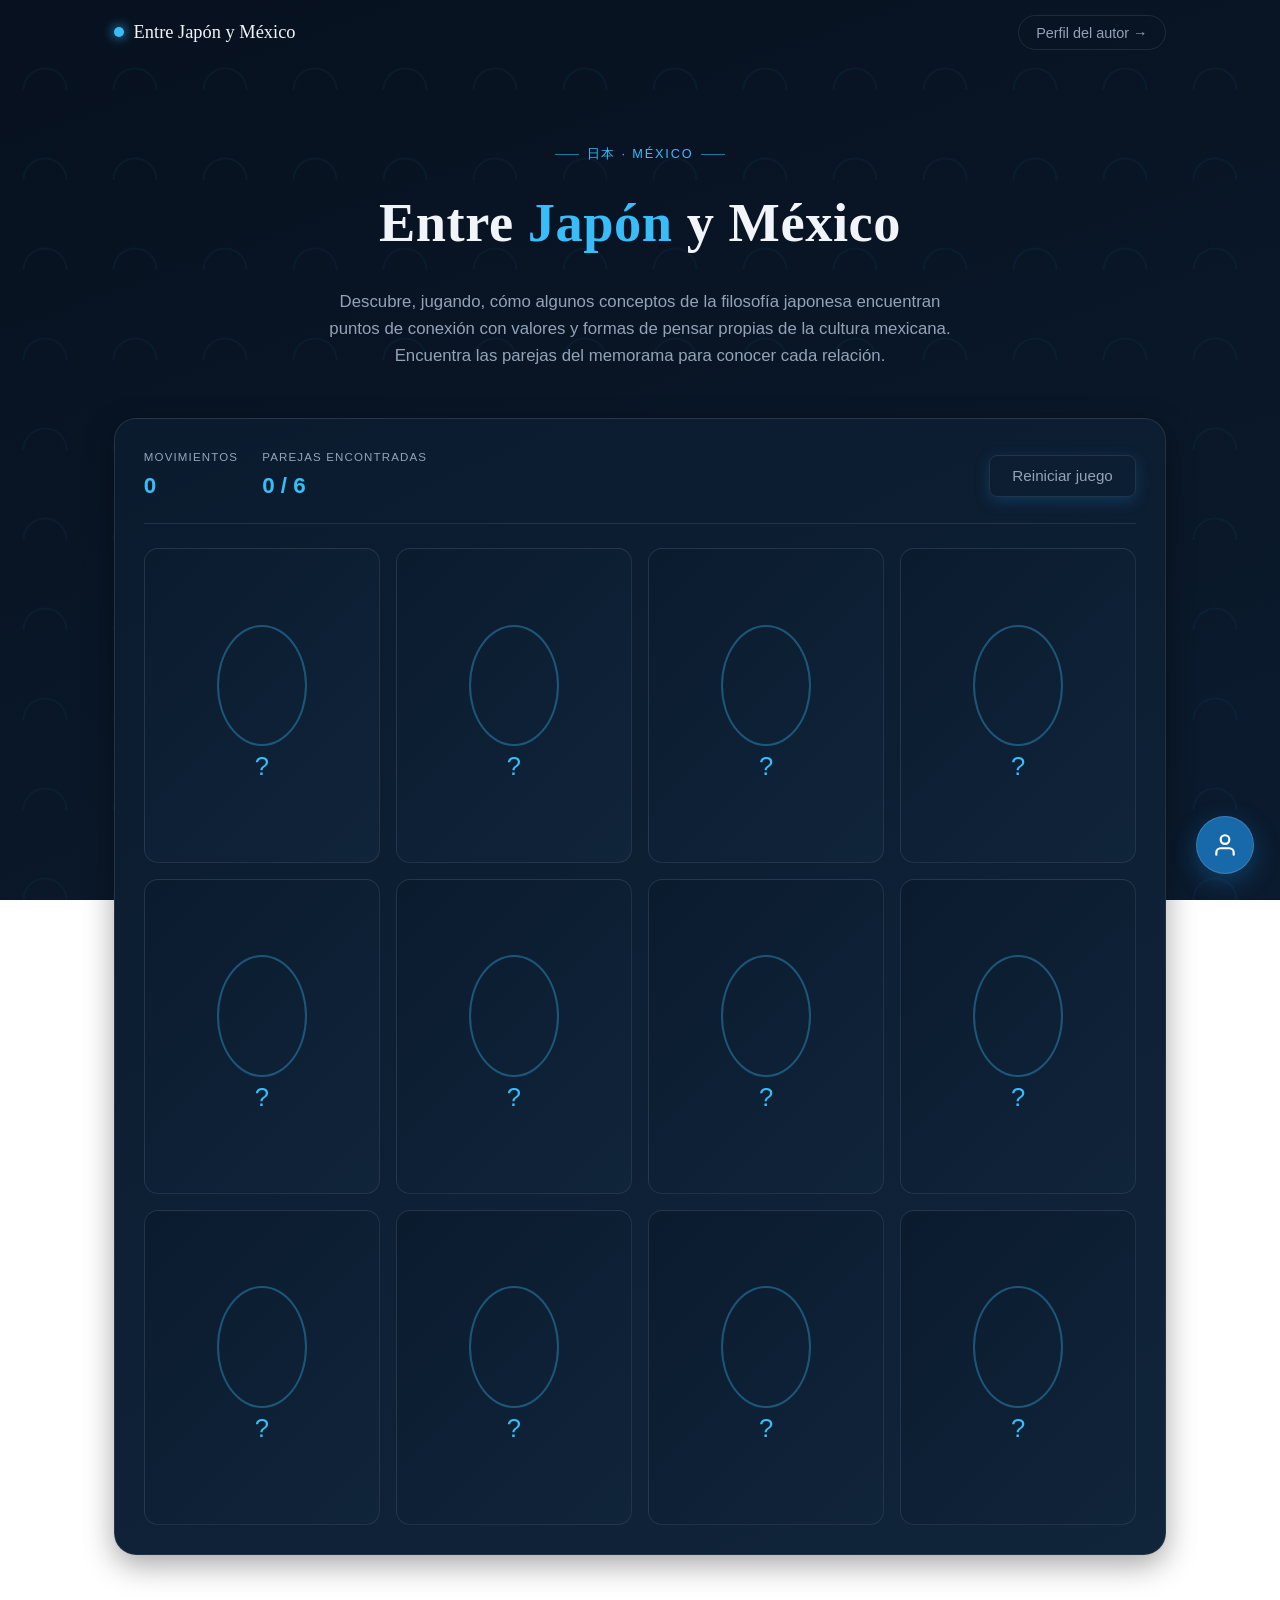
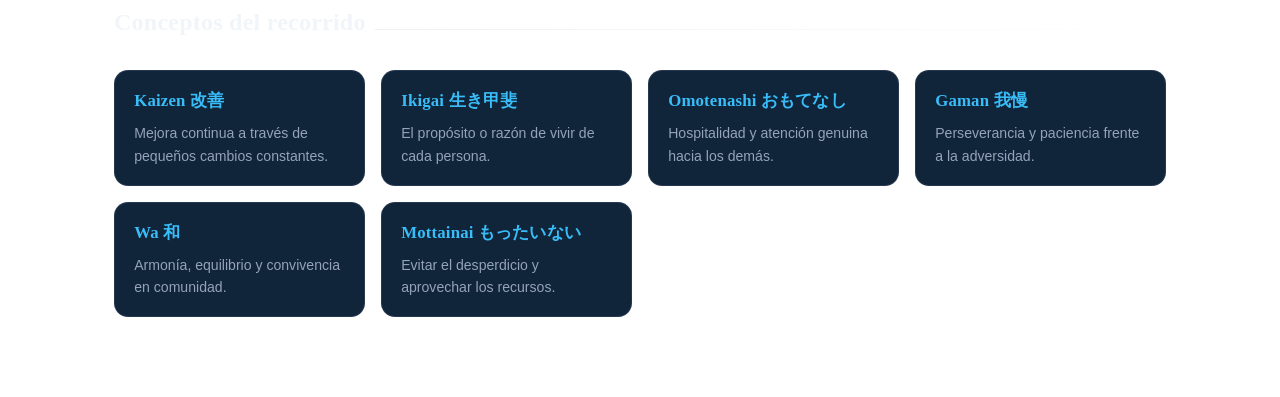
<file: index.html>
<!DOCTYPE html>
<html lang="es">
<head>
  <meta charset="UTF-8" />
  <meta name="viewport" content="width=device-width, initial-scale=1.0" />
  <title>Entre Japón y México — Memorama educativo</title>
  <meta
    name="description"
    content="Aplicación educativa e interactiva que relaciona conceptos de la filosofía japonesa con valores de la cultura mexicana mediante un memorama."
  />
  <link rel="stylesheet" href="style.css" />
</head>
<body>
  <!-- Barra superior -->
  <header class="top-bar">
    <div class="brand">
      <span class="brand-mark" aria-hidden="true"></span>
      Entre Japón y México
    </div>
    <nav aria-label="Navegación principal">
      <a class="nav-link" href="perfil.html">Perfil del autor →</a>
    </nav>
  </header>

  <main class="container">
    <!-- Introducción -->
    <section class="hero">
      <span class="hero-eyebrow">日本 · México</span>
      <h1>Entre <span>Japón</span> y México</h1>
      <p>
        Descubre, jugando, cómo algunos conceptos de la filosofía japonesa
        encuentran puntos de conexión con valores y formas de pensar propias
        de la cultura mexicana. Encuentra las parejas del memorama para
        conocer cada relación.
      </p>
    </section>

    <!-- Juego de memorama -->
    <section class="board-panel" aria-label="Juego de memorama">
      <div class="stats-bar">
        <div class="stats-group">
          <div class="stat">
            <span class="stat-label">Movimientos</span>
            <span class="stat-value" id="stat-moves">0</span>
          </div>
          <div class="stat">
            <span class="stat-label">Parejas encontradas</span>
            <span class="stat-value" id="stat-pairs">0 / 6</span>
          </div>
        </div>
        <button class="btn btn-ghost" id="restart-btn" type="button">
          Reiniciar juego
        </button>
      </div>

      <div class="memory-board" id="memory-board" role="grid" aria-label="Tablero de memorama">
        <!-- Las 12 tarjetas se generan dinámicamente con script.js -->
      </div>
    </section>

    <!-- Glosario de conceptos -->
    <section class="concepts-panel" aria-label="Glosario de conceptos">
      <div class="section-title">
        <h2>Conceptos del recorrido</h2>
        <span class="divider-line" aria-hidden="true"></span>
      </div>
      <div class="concepts-grid">
        <article class="concept-card">
          <h3>Kaizen 改善</h3>
          <p>Mejora continua a través de pequeños cambios constantes.</p>
        </article>
        <article class="concept-card">
          <h3>Ikigai 生き甲斐</h3>
          <p>El propósito o razón de vivir de cada persona.</p>
        </article>
        <article class="concept-card">
          <h3>Omotenashi おもてなし</h3>
          <p>Hospitalidad y atención genuina hacia los demás.</p>
        </article>
        <article class="concept-card">
          <h3>Gaman 我慢</h3>
          <p>Perseverancia y paciencia frente a la adversidad.</p>
        </article>
        <article class="concept-card">
          <h3>Wa 和</h3>
          <p>Armonía, equilibrio y convivencia en comunidad.</p>
        </article>
        <article class="concept-card">
          <h3>Mottainai もったいない</h3>
          <p>Evitar el desperdicio y aprovechar los recursos.</p>
        </article>
      </div>
    </section>
  </main>

  
  <!-- Botón flotante de acceso al perfil -->
  <a
    class="fab-profile"
    href="perfil.html"
    aria-label="Ir al perfil del autor"
    title="Perfil del autor"
  >
    <svg viewBox="0 0 24 24" fill="none" stroke="currentColor" stroke-width="2" stroke-linecap="round" stroke-linejoin="round" aria-hidden="true">
      <path d="M20 21v-2a4 4 0 0 0-4-4H8a4 4 0 0 0-4 4v2" />
      <circle cx="12" cy="7" r="4" />
    </svg>
  </a>

  <!-- Overlay de victoria -->
  <div class="victory-overlay" id="victory-overlay" role="dialog" aria-modal="true" aria-labelledby="victory-title">
    <div class="victory-card">
      <div class="victory-icon" aria-hidden="true">✓</div>
      <h2 id="victory-title">¡Felicidades! Completaste el recorrido entre Japón y México.</h2>
      <p>
        Ahora conoces seis puntos de conexión entre la filosofía japonesa y
        valores presentes en la cultura mexicana.
      </p>
      <div class="victory-stats">
        <div class="stat">
          <span class="stat-label">Movimientos totales</span>
          <span class="stat-value" id="victory-moves">0</span>
        </div>
      </div>
      <button class="btn" id="victory-restart-btn" type="button">Jugar de nuevo</button>
      <br /><br />
      <button class="btn btn-ghost" id="victory-close-btn" type="button">Cerrar</button>
    </div>
  </div>

  <script src="script.js"></script>
</body>
</html>
</file>
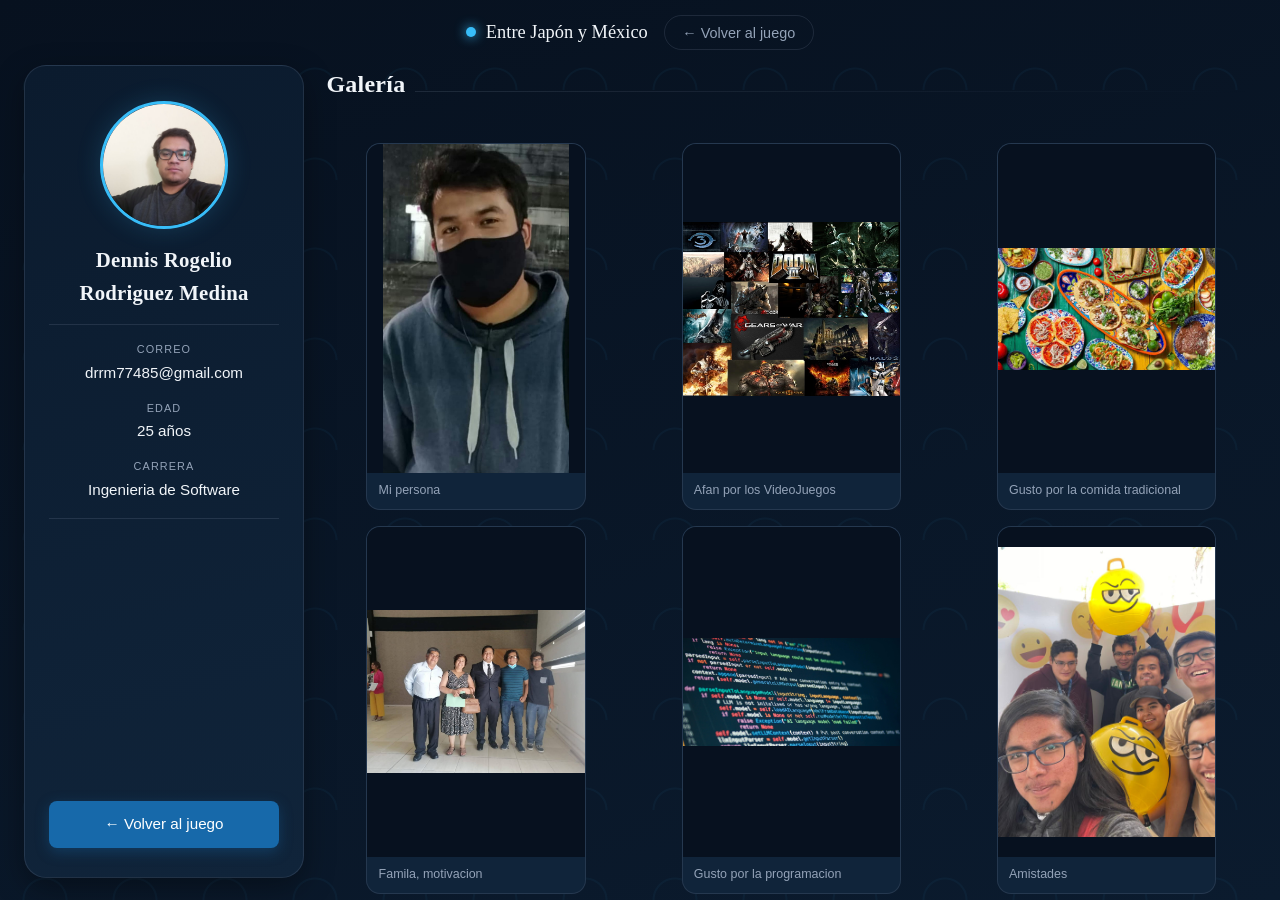
<file: perfil.html>
<!DOCTYPE html>
<html lang="es">
<head>
  <meta charset="UTF-8" />
  <meta name="viewport" content="width=device-width, initial-scale=1.0" />
  <title>Perfil del autor — Entre Japón y México</title>
  <meta
    name="description"
    content="Perfil del autor de la aplicación educativa Entre Japón y México."
  />
  <link rel="stylesheet" href="style.css" />
</head>
<body>
  <div class="page-shell">
    <!-- Barra superior -->
    <header class="top-bar">
      <div class="brand">
        <span class="brand-mark" aria-hidden="true"></span>
        Entre Japón y México
      </div>
      <nav aria-label="Navegación principal">
        <a class="nav-link" href="index.html">← Volver al juego</a>
      </nav>
    </header>

    <main class="profile-layout">
      <!-- Sidebar con los datos del autor -->
      <aside class="profile-sidebar">
        <!-- TODO: reemplazar img/perfil.jpg por la fotografía real del autor -->
        <img
          class="profile-photo"
          src="img/perfil.jpeg"
          alt="Fotografía de perfil del autor"
        />
        <h1>Dennis Rogelio Rodriguez Medina</h1>
        <ul class="profile-facts">
          <li>
            <span class="profile-fact-label">Correo</span>
            <span class="profile-fact-value">drrm77485@gmail.com</span>
          </li>
          <li>
            <span class="profile-fact-label">Edad</span>
            <span class="profile-fact-value">25 años</span>
          </li>
          <li>
            <span class="profile-fact-label">Carrera</span>
            <span class="profile-fact-value">Ingenieria de Software</span>
          </li>
        </ul>
        <a class="btn back-to-game" href="index.html">← Volver al juego</a>
      </aside>

      <!-- Galería -->
      <section class="profile-gallery-panel" aria-labelledby="galeria-title">
        <div class="section-title">
          <h2 id="galeria-title">Galería</h2>
          <span class="divider-line" aria-hidden="true"></span>
        </div>
        <div class="gallery-grid-fit">
          <!-- TODO: reemplazar foto1.jpg – foto6.jpg por fotografías reales -->
          <figure class="gallery-item">
            <img src="img/foto1.jpeg" alt="Fotografía relacionada con programación y desarrollo" />
            <figcaption class="gallery-caption">Mi persona</figcaption>
          </figure>
          <figure class="gallery-item">
            <img src="img/foto2.jpg" alt="Fotografía de un proyecto personal" />
            <figcaption class="gallery-caption">Afan por los VideoJuegos</figcaption>
          </figure>
          <figure class="gallery-item">
            <img src="img/foto3.jpg" alt="Fotografía de momentos con amigos" />
            <figcaption class="gallery-caption">Gusto por la comida tradicional</figcaption>
          </figure>
          <figure class="gallery-item">
            <img src="img/foto4.jpeg" alt="Fotografía de intereses personales" />
            <figcaption class="gallery-caption">Famila, motivacion</figcaption>
          </figure>
          <figure class="gallery-item">
            <img src="img/foto5.jpg" alt="Fotografía adicional del autor" />
            <figcaption class="gallery-caption">Gusto por la programacion</figcaption>
          </figure>
          <figure class="gallery-item">
            <img src="img/foto6.jpeg" alt="Fotografía adicional del autor" />
            <figcaption class="gallery-caption">Amistades</figcaption>
          </figure>
        </div>
      </section>
    </main>
  </div>
</body>
</html>
</file>
<file: style.css>
/* =========================================================
   ENTRE JAPÓN Y MÉXICO — style.css
   Hoja de estilos compartida entre index.html y perfil.html
   ========================================================= */

:root {
  --background: #07111f;
  --background-secondary: #0b1b2e;
  --card: #10243a;
  --card-hover: #15324f;
  --primary: #1769aa;
  --primary-hover: #2185d0;
  --accent: #38bdf8;
  --accent-soft: rgba(56, 189, 248, 0.18);
  --text: #f1f5f9;
  --text-secondary: #94a3b8;
  --border: rgba(148, 163, 184, 0.16);
  --success: #34d399;
  --danger: #f87171;

  --font-display: "Zen Old Mincho", "Georgia", serif;
  --font-body: "Inter", "Segoe UI", sans-serif;

  --radius-sm: 8px;
  --radius-md: 14px;
  --radius-lg: 22px;

  --shadow-soft: 0 10px 30px rgba(0, 0, 0, 0.35);
  --shadow-glow: 0 0 24px var(--accent-soft);
}

@media (prefers-reduced-motion: reduce) {
  *, *::before, *::after {
    animation-duration: 0.001ms !important;
    animation-iteration-count: 1 !important;
    transition-duration: 0.001ms !important;
    scroll-behavior: auto !important;
  }
}

* {
  box-sizing: border-box;
}

html {
  scroll-behavior: smooth;
}

body {
  margin: 0;
  min-height: 100vh;
  font-family: var(--font-body);
  color: var(--text);
  background: linear-gradient(160deg, var(--background) 0%, var(--background-secondary) 100%);
  background-attachment: fixed;
  line-height: 1.6;
  -webkit-font-smoothing: antialiased;
  position: relative;
  overflow-x: hidden;
}

/* Patrón geométrico sutil de fondo (inspirado en seigaiha / olas japonesas) */
body::before {
  content: "";
  position: fixed;
  inset: 0;
  pointer-events: none;
  z-index: 0;
  opacity: 0.05;
  background-image:
    radial-gradient(circle at 50% 100%, transparent 20px, var(--accent) 21px, var(--accent) 22px, transparent 23px);
  background-size: 90px 90px;
  background-position: 0 0;
}

a {
  color: var(--accent);
  text-decoration: none;
}

img {
  max-width: 100%;
  display: block;
  background: var(--background-secondary);
}

h1, h2, h3 {
  font-family: var(--font-display);
  letter-spacing: 0.01em;
  margin: 0 0 0.4em 0;
}

/* Enfoque visible de teclado para accesibilidad */
a:focus-visible,
button:focus-visible {
  outline: 2px solid var(--accent);
  outline-offset: 3px;
  border-radius: var(--radius-sm);
}

.container {
  position: relative;
  z-index: 1;
  max-width: 1100px;
  margin: 0 auto;
  padding: 2.5rem 1.5rem 5rem;
}

/* ---------- Encabezado / franja decorativa ---------- */

.top-bar {
  display: flex;
  align-items: center;
  justify-content: space-between;
  gap: 1rem;
  padding: 1.1rem 1.5rem;
  max-width: 1100px;
  margin: 0 auto;
  position: relative;
  z-index: 2;
}

.brand {
  font-family: var(--font-display);
  font-size: 1.15rem;
  color: var(--text);
  display: flex;
  align-items: center;
  gap: 0.6rem;
}

.brand-mark {
  width: 10px;
  height: 10px;
  border-radius: 50%;
  background: var(--accent);
  box-shadow: 0 0 12px var(--accent);
}

.nav-link {
  border: 1px solid var(--border);
  padding: 0.55rem 1.1rem;
  border-radius: 999px;
  color: var(--text-secondary);
  font-size: 0.9rem;
  transition: all 0.2s ease;
}

.nav-link:hover {
  color: var(--text);
  border-color: var(--accent);
  background: var(--accent-soft);
}

/* ---------- Hero / introducción ---------- */

.hero {
  text-align: center;
  padding: 2rem 0 3rem;
  animation: fadeUp 0.7s ease both;
}

.hero-eyebrow {
  display: inline-flex;
  align-items: center;
  gap: 0.5rem;
  font-size: 0.8rem;
  letter-spacing: 0.14em;
  text-transform: uppercase;
  color: var(--accent);
  margin-bottom: 1rem;
}

.hero-eyebrow::before,
.hero-eyebrow::after {
  content: "";
  width: 24px;
  height: 1px;
  background: var(--accent);
  opacity: 0.6;
}

.hero h1 {
  font-size: clamp(2.2rem, 5vw, 3.4rem);
  color: var(--text);
}

.hero h1 span {
  color: var(--accent);
}

.hero p {
  max-width: 640px;
  margin: 1rem auto 0;
  color: var(--text-secondary);
  font-size: 1.05rem;
}

/* ---------- Tablero de memorama ---------- */

.board-panel {
  background: linear-gradient(155deg, var(--background-secondary), var(--card));
  border: 1px solid var(--border);
  border-radius: var(--radius-lg);
  padding: 1.8rem;
  box-shadow: var(--shadow-soft);
  animation: fadeUp 0.8s ease both 0.1s;
}

.stats-bar {
  display: flex;
  flex-wrap: wrap;
  gap: 0.75rem 1.5rem;
  align-items: center;
  justify-content: space-between;
  margin-bottom: 1.5rem;
  padding-bottom: 1.2rem;
  border-bottom: 1px solid var(--border);
}

.stats-group {
  display: flex;
  gap: 1.5rem;
  flex-wrap: wrap;
}

.stat {
  display: flex;
  flex-direction: column;
  gap: 0.15rem;
}

.stat-label {
  font-size: 0.72rem;
  text-transform: uppercase;
  letter-spacing: 0.1em;
  color: var(--text-secondary);
}

.stat-value {
  font-size: 1.4rem;
  font-weight: 600;
  color: var(--accent);
  font-variant-numeric: tabular-nums;
}

.btn {
  background: var(--primary);
  color: #fff;
  border: none;
  padding: 0.7rem 1.4rem;
  border-radius: var(--radius-sm);
  font-size: 0.95rem;
  font-weight: 500;
  cursor: pointer;
  box-shadow: 0 4px 14px rgba(23, 105, 170, 0.35);
  transition: background 0.18s ease, transform 0.15s ease, box-shadow 0.18s ease;
}

.btn:hover {
  background: var(--primary-hover);
  transform: translateY(-2px);
  box-shadow: 0 8px 20px rgba(33, 133, 208, 0.4);
}

.btn:active {
  transform: translateY(0);
}

.btn-ghost {
  background: transparent;
  border: 1px solid var(--border);
  color: var(--text-secondary);
}

.btn-ghost:hover {
  border-color: var(--accent);
  color: var(--text);
  background: var(--accent-soft);
}

/* Tablero */

.memory-board {
  display: grid;
  grid-template-columns: repeat(4, 1fr);
  gap: 1rem;
  perspective: 1000px;
}

.card {
  aspect-ratio: 3 / 4;
  position: relative;
  cursor: pointer;
}

.card-inner {
  position: relative;
  width: 100%;
  height: 100%;
  transform-style: preserve-3d;
  transition: transform 0.5s cubic-bezier(0.4, 0.2, 0.2, 1);
  border-radius: var(--radius-md);
}

.card.is-flipped .card-inner {
  transform: rotateY(180deg);
}

.card.is-matched .card-inner {
  animation: matchPulse 0.6s ease;
}

.card-face {
  position: absolute;
  inset: 0;
  backface-visibility: hidden;
  border-radius: var(--radius-md);
  display: flex;
  flex-direction: column;
  align-items: center;
  justify-content: center;
  padding: 0.6rem;
  text-align: center;
  border: 1px solid var(--border);
}

.card-back {
  background:
    linear-gradient(135deg, var(--background-secondary), var(--card));
  color: var(--accent);
}

.card-back::before {
  content: "";
  width: 40%;
  height: 40%;
  border: 2px solid currentColor;
  border-radius: 50%;
  opacity: 0.35;
}

.card-front {
  background: linear-gradient(150deg, var(--card-hover), var(--card));
  transform: rotateY(180deg);
  overflow: hidden;
  gap: 0.4rem;
}

.card.is-matched .card-front {
  border-color: var(--accent);
  box-shadow: var(--shadow-glow);
}

.card-front img {
  width: 100%;
  height: 62%;
  flex-shrink: 0;
  object-fit: contain;
  object-position: center;
  background: var(--background);
  border-radius: var(--radius-sm);
  margin-bottom: 0.3rem;
}

.card-front .card-label {
  font-size: 0.78rem;
  font-weight: 600;
  color: var(--text);
  line-height: 1.25;
}

.card-front .card-tag {
  font-size: 0.62rem;
  text-transform: uppercase;
  letter-spacing: 0.08em;
  color: var(--accent);
}

/* ---------- Panel de conceptos / glosario ---------- */

.concepts-panel {
  margin-top: 3rem;
  animation: fadeUp 0.8s ease both 0.2s;
}

.section-title {
  display: flex;
  align-items: baseline;
  gap: 0.6rem;
  margin-bottom: 1.2rem;
}

.section-title h2 {
  font-size: 1.5rem;
}

.section-title .divider-line {
  flex: 1;
  height: 1px;
  background: linear-gradient(90deg, var(--border), transparent);
}

.concepts-grid {
  display: grid;
  grid-template-columns: repeat(auto-fit, minmax(220px, 1fr));
  gap: 1rem;
}

.concept-card {
  background: var(--card);
  border: 1px solid var(--border);
  border-radius: var(--radius-md);
  padding: 1.1rem 1.2rem;
  transition: transform 0.2s ease, border-color 0.2s ease, background 0.2s ease;
}

.concept-card:hover {
  transform: translateY(-3px);
  border-color: var(--accent);
  background: var(--card-hover);
}

.concept-card h3 {
  font-size: 1.05rem;
  color: var(--accent);
}

.concept-card p {
  margin: 0.4rem 0 0;
  font-size: 0.88rem;
  color: var(--text-secondary);
}

/* ---------- Overlay de victoria ---------- */

.victory-overlay {
  position: fixed;
  inset: 0;
  background: rgba(4, 10, 20, 0.82);
  display: flex;
  align-items: center;
  justify-content: center;
  padding: 1.5rem;
  z-index: 50;
  opacity: 0;
  pointer-events: none;
  transition: opacity 0.35s ease;
}

.victory-overlay.is-visible {
  opacity: 1;
  pointer-events: auto;
}

.victory-card {
  background: linear-gradient(160deg, var(--background-secondary), var(--card));
  border: 1px solid var(--accent);
  box-shadow: var(--shadow-glow), var(--shadow-soft);
  border-radius: var(--radius-lg);
  max-width: 460px;
  width: 100%;
  padding: 2.4rem 2rem;
  text-align: center;
  transform: scale(0.9);
  transition: transform 0.35s cubic-bezier(0.34, 1.56, 0.64, 1);
}

.victory-overlay.is-visible .victory-card {
  transform: scale(1);
}

.victory-icon {
  width: 56px;
  height: 56px;
  margin: 0 auto 1rem;
  border-radius: 50%;
  background: var(--accent-soft);
  border: 1px solid var(--accent);
  display: flex;
  align-items: center;
  justify-content: center;
  color: var(--accent);
  font-size: 1.6rem;
}

.victory-card h2 {
  font-size: 1.5rem;
  color: var(--text);
}

.victory-card p {
  color: var(--text-secondary);
  font-size: 0.95rem;
  margin: 0.7rem 0 1.5rem;
}

.victory-stats {
  display: flex;
  justify-content: center;
  gap: 2rem;
  margin-bottom: 1.5rem;
}

/* ---------- Botón flotante de perfil ---------- */

.fab-profile {
  position: fixed;
  right: 1.6rem;
  bottom: 1.6rem;
  width: 58px;
  height: 58px;
  border-radius: 50%;
  background: var(--primary);
  color: #fff;
  display: flex;
  align-items: center;
  justify-content: center;
  box-shadow: 0 8px 24px rgba(23, 105, 170, 0.45);
  border: 1px solid rgba(255, 255, 255, 0.15);
  z-index: 40;
  transition: transform 0.25s ease, background 0.2s ease, box-shadow 0.2s ease;
  animation: floatBob 3.5s ease-in-out infinite;
}

.fab-profile:hover {
  background: var(--primary-hover);
  transform: scale(1.08);
  box-shadow: 0 10px 28px rgba(33, 133, 208, 0.55);
}

.fab-profile svg {
  width: 26px;
  height: 26px;
}

/* ---------- Pie de página ---------- */

.site-footer {
  text-align: center;
  color: var(--text-secondary);
  font-size: 0.82rem;
  padding: 2rem 1.5rem;
  position: relative;
  z-index: 1;
}

/* =========================================================
   PÁGINA DE PERFIL — layout de dos columnas sin scroll
   ========================================================= */

.profile-photo {
  border-radius: 50%;
  object-fit: cover;
  object-position: center;
  border: 3px solid var(--accent);
  box-shadow: var(--shadow-glow);
  flex-shrink: 0;
  aspect-ratio: 1 / 1;
}

.page-shell {
  height: 100vh;
  display: flex;
  flex-direction: column;
  overflow: hidden;
}

.page-shell .top-bar {
  flex-shrink: 0;
}

.profile-layout {
  flex: 1;
  min-height: 0;
  display: flex;
  gap: 1.4rem;
  max-width: 1300px;
  width: 100%;
  margin: 0 auto;
  padding: 0 1.5rem 1.4rem;
  position: relative;
  z-index: 1;
}

/* ---------- Sidebar ---------- */

.profile-sidebar {
  flex: 0 0 280px;
  background: linear-gradient(165deg, var(--background-secondary), var(--card));
  border: 1px solid var(--border);
  border-radius: var(--radius-lg);
  box-shadow: var(--shadow-soft);
  padding: 1.8rem 1.5rem;
  display: flex;
  flex-direction: column;
  align-items: center;
  text-align: center;
  gap: 0.9rem;
  overflow: auto;
  animation: fadeUp 0.7s ease both;
}

.profile-sidebar .profile-photo {
  width: 128px;
  height: 128px;
  margin-top: 0.4rem;
}

.profile-sidebar h1 {
  font-size: 1.3rem;
  margin: 0;
}

.profile-facts {
  list-style: none;
  margin: 0;
  padding: 1rem 0;
  width: 100%;
  display: flex;
  flex-direction: column;
  gap: 0.9rem;
  border-top: 1px solid var(--border);
  border-bottom: 1px solid var(--border);
}

.profile-facts li {
  display: flex;
  flex-direction: column;
  gap: 0.15rem;
}

.profile-fact-label {
  font-size: 0.68rem;
  text-transform: uppercase;
  letter-spacing: 0.1em;
  color: var(--text-secondary);
}

.profile-fact-value {
  font-size: 0.95rem;
  color: var(--text);
  font-weight: 500;
  word-break: break-word;
}

.profile-sidebar .back-to-game {
  margin-top: auto;
  width: 100%;
  text-align: center;
  justify-content: center;
}

/* ---------- Panel de galería ---------- */

.profile-gallery-panel {
  flex: 1;
  min-width: 0;
  display: flex;
  flex-direction: column;
  min-height: 0;
  animation: fadeUp 0.8s ease both 0.1s;
}

.profile-gallery-panel .section-title {
  flex-shrink: 0;
  margin-bottom: 0.9rem;
}

.gallery-grid-fit {
  flex: 1;
  min-height: 0;
  display: grid;
  grid-template-columns: repeat(3, 1fr);
  grid-template-rows: repeat(2, 1fr);
  gap: 1rem;
}

.gallery-grid-fit .gallery-item {
  display: flex;
  flex-direction: column;
  height: 100%;
  min-height: 0;
  background: var(--card);
  border: 1px solid var(--border);
  border-radius: var(--radius-md);
  overflow: hidden;
  transition: transform 0.2s ease, border-color 0.2s ease;
}

.gallery-grid-fit .gallery-item:hover {
  transform: translateY(-4px);
  border-color: var(--accent);
}

.gallery-grid-fit .gallery-item img {
  flex: 1;
  min-height: 0;
  min-width: 0;
  width: 100%;
  object-fit: contain;
  object-position: center;
  background: var(--background);
  transition: transform 0.35s ease;
}

.gallery-grid-fit .gallery-item:hover img {
  transform: scale(1.05);
}

.gallery-grid-fit .gallery-caption {
  flex-shrink: 0;
  padding: 0.5rem 0.7rem;
  font-size: 0.78rem;
  color: var(--text-secondary);
}

@media (max-width: 900px) {
  .page-shell {
    height: auto;
    overflow: visible;
  }

  .profile-layout {
    flex-direction: column;
    height: auto;
    padding: 1.5rem;
  }

  .profile-sidebar {
    flex: none;
    width: 100%;
  }

  .gallery-grid-fit {
    grid-template-columns: repeat(2, 1fr);
    grid-template-rows: repeat(3, 1fr);
    height: auto;
  }

  .gallery-grid-fit .gallery-item {
    height: 200px;
  }
}


/* ---------- Animaciones ---------- */

@keyframes fadeUp {
  from {
    opacity: 0;
    transform: translateY(16px);
  }
  to {
    opacity: 1;
    transform: translateY(0);
  }
}

@keyframes matchPulse {
  0% { transform: scale(1); }
  35% { transform: scale(1.06); }
  100% { transform: scale(1); }
}

@keyframes floatBob {
  0%, 100% { transform: translateY(0); }
  50% { transform: translateY(-5px); }
}

@keyframes shakeWrong {
  0%, 100% { transform: translateX(0); }
  25% { transform: translateX(-6px); }
  75% { transform: translateX(6px); }
}

.card.is-wrong .card-inner {
  animation: shakeWrong 0.35s ease;
}

/* ---------- Responsive ---------- */

@media (max-width: 720px) {
  .memory-board {
    grid-template-columns: repeat(3, 1fr);
    gap: 0.6rem;
  }

  .card-front .card-label {
    font-size: 0.68rem;
  }

  .stats-bar {
    justify-content: center;
    text-align: center;
  }

  .fab-profile {
    right: 1rem;
    bottom: 1rem;
    width: 52px;
    height: 52px;
  }
}

@media (max-width: 420px) {
  .memory-board {
    grid-template-columns: repeat(3, 1fr);
    gap: 0.45rem;
  }

  .container {
    padding: 1.5rem 1rem 4rem;
  }
}
</file>
